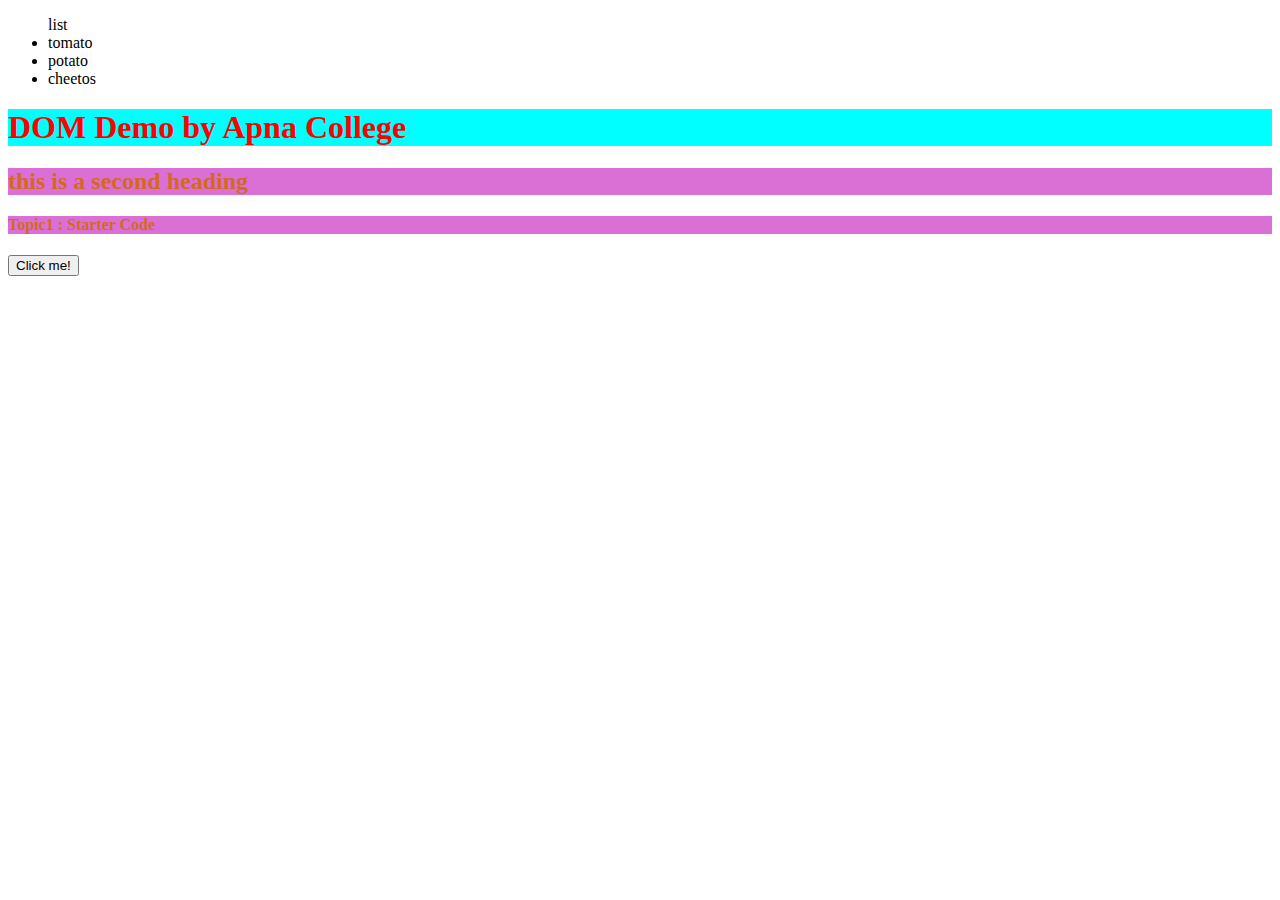
<file: index.html>
<!DOCTYPE html>
<html lang="en">
<head>
    <meta charset="UTF-8" />
    <meta name="viewport" content="width=device-width, initial-scale=1.0" />
    <title>JS with ApnaCollege</title>
    <link rel="stylesheet" href="style.css" />
</head>
<body>
    <div id = "box">
        <ul>
            list
            <li>tomato</li>
            <li>potato</li>
            <li>cheetos</li>
        </ul>
    </div>
    <!-- <div class ="box">second div</div>
    <div class = "box">third div</div> -->
    <h1 id="heading">DOM Demo by Apna College</h1>
    <h2 class ="heading1">this is a second heading</h2>
    <h4 class ="heading1">Topic1 : Starter Code</h4>
    <p class = "myclass"></p>
    <button id = "mbutton">Click me!</button>
    <script src="api.js"></script>
</body>
</html>
</file>
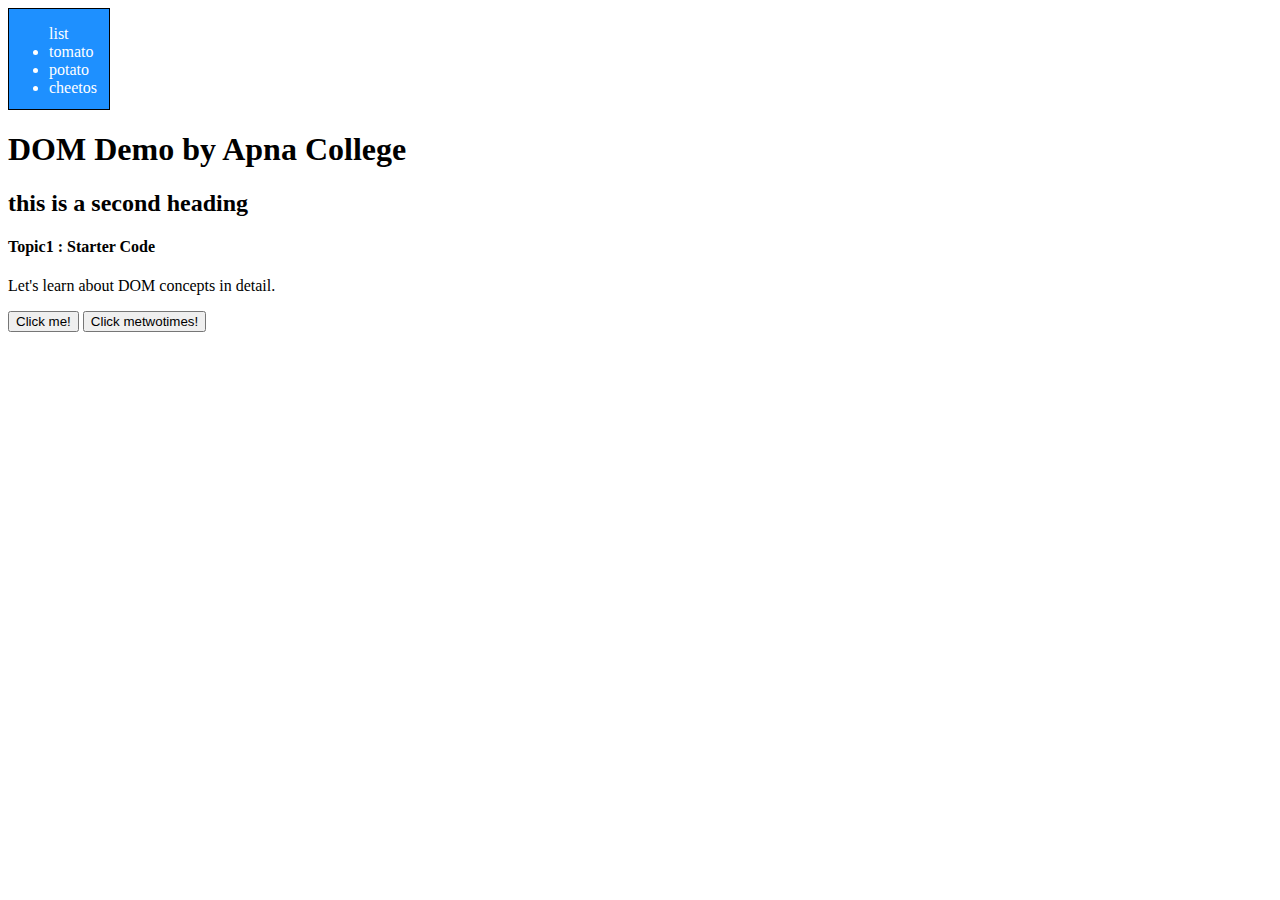
<file: indexEvents.html>
<!DOCTYPE html>
<html lang="en">
<head>
    <meta charset="UTF-8" />
    <meta name="viewport" content="width=device-width, initial-scale=1.0" />
    <title>JS with ApnaCollege</title>
    <link rel="stylesheet" href="eventStyle.css" />
</head>
<body>
    <div id = "box" onmouseover ="console.log('you are on div')">
        <ul>
            list
            <li>tomato</li>
            <li>potato</li>
            <li>cheetos</li>
        </ul>
    </div>
    <h1 id="heading">DOM Demo by Apna College</h1>
    <h2 class ="heading1">this is a second heading</h2>
    <h4 class ="heading1">Topic1 : Starter Code</h4>
    <p class = "myclass">Let's learn about DOM concepts in detail.</p>
    <button onclick ="console.log('button was clikcked')">Click me!</button>
    <button ondblclick ="console.log('button was clikcked')">Click metwotimes!</button>
    <script src="eventScript.js"></script>
</body>
</html>
</file>
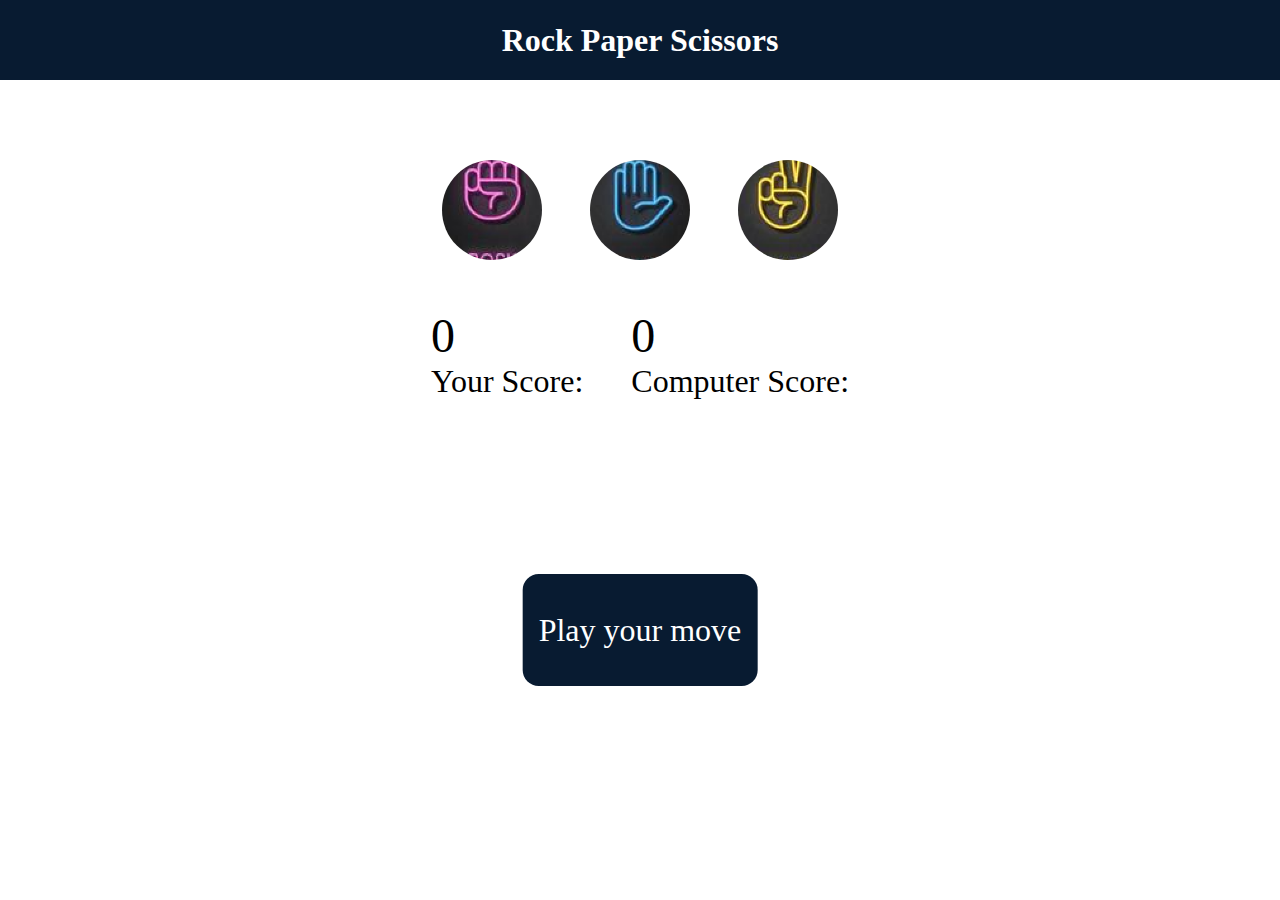
<file: pindex.html>
<!DOCTYPE html>
<html lang="en">
<head>
    <meta charset="UTF-8">
    <meta name="viewport" content="width=device-width, initial-scale=1.0">
    <title>Rock Paper Scissors Game</title>
    <link rel="stylesheet" href="pscript.css"/>
</head>
<body>
    <h1>Rock Paper Scissors</h1>
    
    <div class="choices">
        <div class="choice" id="rock">
            <img src="./gimages/rock.png" alt="Rock"/>
        </div>
        <div class="choice" id="paper">
            <img src="./gimages/paper.png" alt="Paper"/>
        </div>
        <div class="choice" id="siccers">
            <img src="./gimages/siccers.png" alt="Siccers"/>
        </div>
    </div>
     
    <div class="score-board">
        <div class="score">
            <p id="user-score">0</p>
            <p>Your Score:</p>
        </div>
        <div class="score">
            <p id="comp-score">0</p>
            <p>Computer Score:</p>
        </div>
    </div>

    <div class="msg-container">
        <p id="msg">Play your move</p>
    </div>

    <script src="pscript.js"></script>
</body>
</html>
</file>
<file: style.css>
h1{
    color: red;
    background-color: aqua;

}

.heading1{
    color:chocolate;
    background-color: orchid;

}
.box{
    height: 200px;
    width: 200px;
    border: 25px;
    margin: 20px;
    text-align:23px;
    background-color:red
}
.myclass{
    font-style:italic;
    background-color:blanchedalmond;
}
.newclass{
    background-color: blue;
}

.oldclass{
    background-color: aliceblue;
    font-size: large;
    font-style: italic;
}
</file>
<file: eventStyle.css>
div{
height: 100px; width: 100px; background-color:
dodgerblue;
color:
white;
border: 1px solid black;}

.dark{
    background-color: black;
    color: white;
}

.light{
    background-color: white;
    color: black;
}
</file>
<file: pscript.css>
* {
    margin: 0;
    padding: 0;
}

h1 {
    background-color: #081b31;
    color: #fff; 
    height: 5rem; 
    line-height: 5rem;
    text-align: center;
}

.choice:hover {
    opacity: 0.5;
    cursor: pointer;
    border-radius: 50%;
}

.choice {
    height: 100px;
    width: 100px;
}

img {
    height: 100px;
    width: 100px;
    object-fit: cover;
    border-radius: 50%;
}

.choices {
    display: flex;
    justify-content: center;
    align-items: center;
    gap: 3rem;
    margin-top: 5rem;
}

.score-board {
    display: flex;
    justify-content: center;
    align-items: center;
    gap: 3rem;
    font-size: 2rem;
    margin-top: 3rem;
}

#user-score, #comp-score {
    font-size: 3rem;
}

.msg-container {
    background-color: #081b31;
    color: white;
    height: 5rem;
    font-size: 2rem;
    display: flex;
    align-items: center;
    justify-content: center;
    padding: 1rem;
    border-radius: 1rem;
    position: fixed;
    top: 70%;
    left: 50%;
    transform: translate(-50%, -50%);
}
</file>
